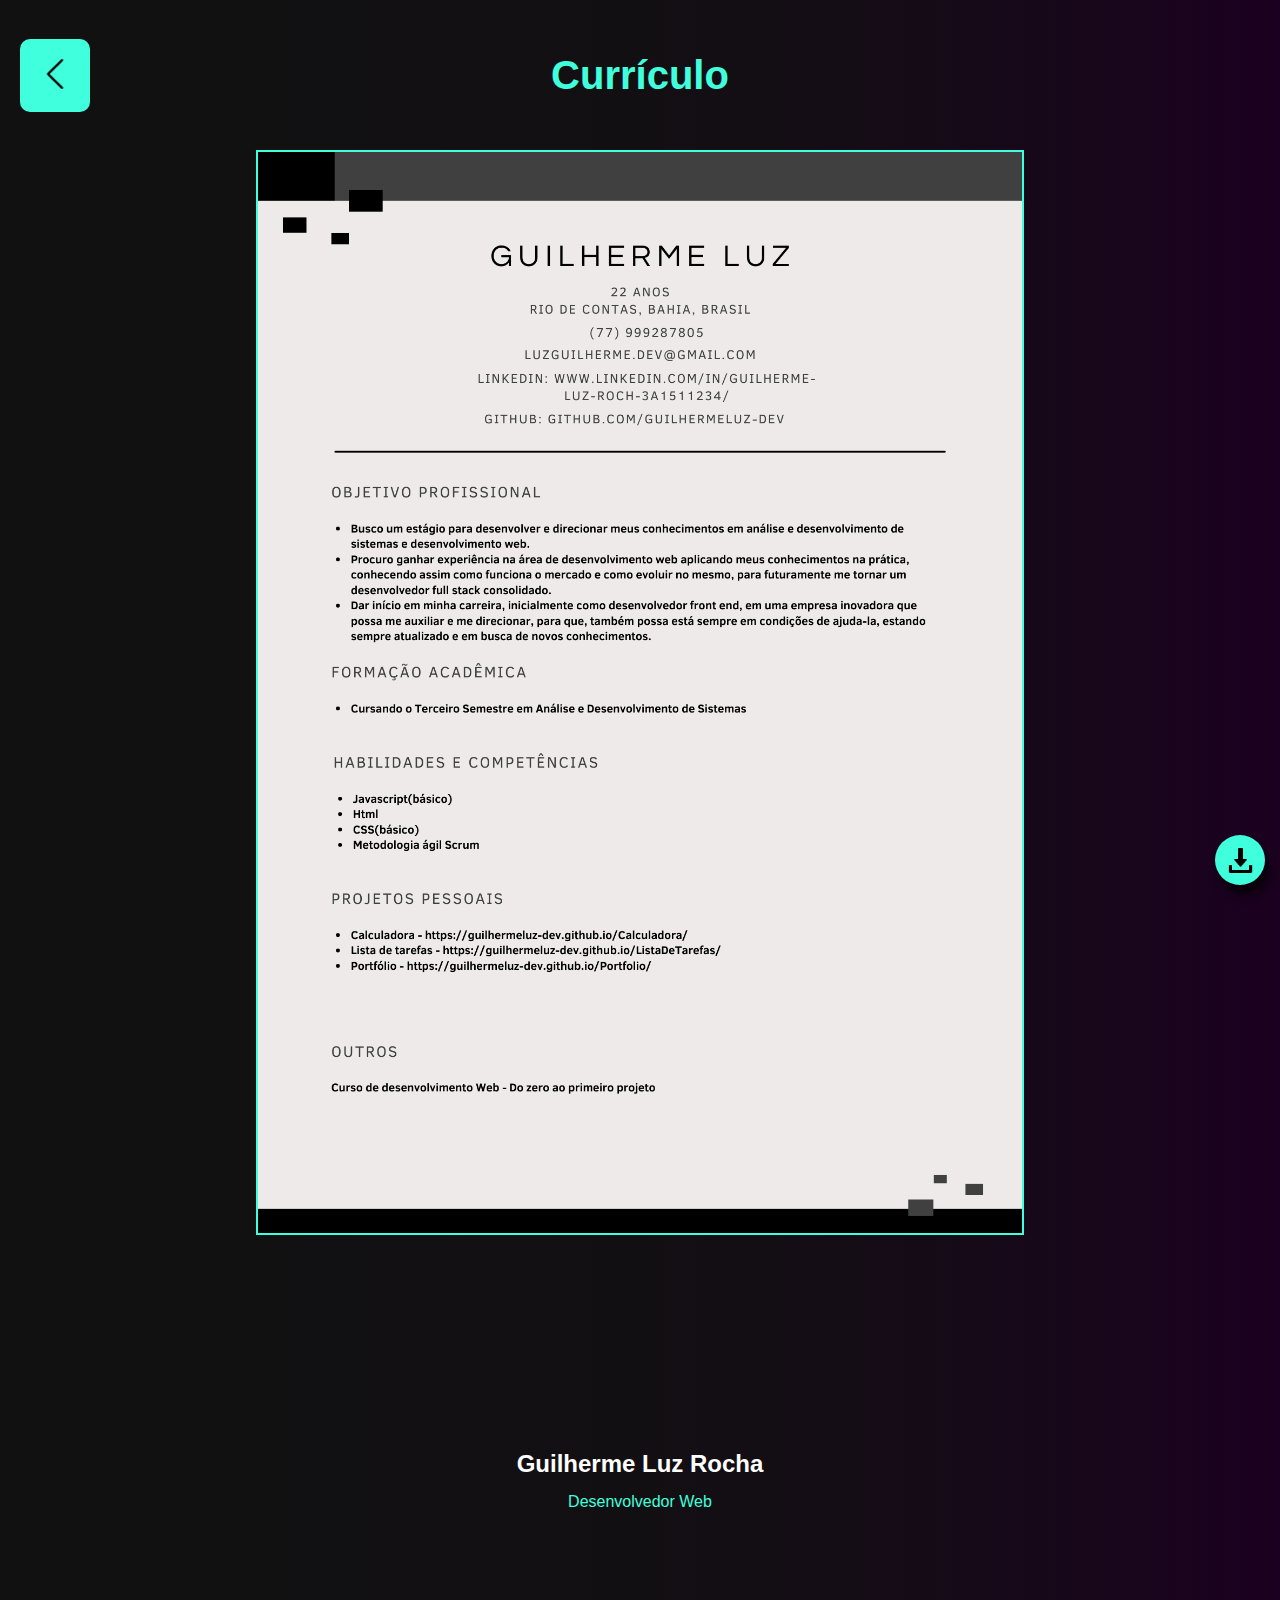
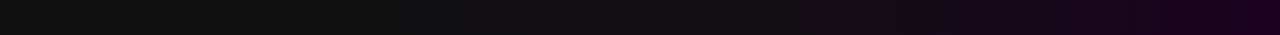
<file: pagina2.html>
<!DOCTYPE html>
<html lang="pt-br">

<head>
  <meta charset="UTF-8">
  <meta http-equiv="X-UA-Compatible" content="IE=edge">
  <meta name="viewport" content="width=device-width, initial-scale=1.0">
  <title>Currículo</title>
  <link rel="stylesheet" href="style.css">
  <link rel="shortcut icon" href="./images/computer.png" type="image/x-icon">
</head>

<body>
  <div class="container-CV">
    <div class="header-cv">
      <a href="./index.html"><button><img src="./images/proximo.png" alt="Voltar"></button></a>
      <h1 class="titulo">Currículo</h1>
    </div>
    <div class="cv">
      <img src="./images/Currículo Simples para Vendedor sem foto Branco .png" alt="Currículo">
    </div>
  </div>
  <footer>
    <div class="assinatura">
      <h2>Guilherme Luz Rocha</h2>
      <p>Desenvolvedor Web</p>
      <div class="redes">
        <a href="https://github.com/GuilhermeLuz-dev"><img class="github" src="./images/github.png" alt="GitHub" /></a>
        <a href="https://www.linkedin.com/in/guilherme-luz-roch-3a1511234/"><img class="linkedin"
            src="./images/linkedin.png" alt="linkedin" /></a>
        <a href="mailto:luzguilherme.dev@gmail.com"><img class="email" src="./images/email.png" alt="gmail" /></a>
        <a href="https://www.instagram.com/guilherme_luzr/"><img class="insta" src="./images/instagram.png"
            alt="instagram" /></a>
        <a href="https://api.whatsapp.com/send?phone=+557799287805&text=sua%20mensagem"><img class="whats"
            src="./images/whatsapp.png" alt="whatsapp" /></a>
      </div>
    </div>
    <a href="./images/Currículo Simples para Vendedor sem foto Branco .pdf" download="curriculo">
      <div class="download"><img src="./images/download.png" alt="download"></div>
    </a>

  </footer>


</body>

</html>
</file>
<file: style.css>
/* Animações */
@keyframes jumped {
  50% {
    bottom: 20px;
  }

  100% {
    bottom: 15px;
  }

}

@keyframes appear {
  from {
    transform: translateY(-30px);
    opacity: 0;
  }

  to {
    transform: translateY(0px);
    opacity: 1;
  }
}

@keyframes limited1 {
  50% {
    transform: translateX(10%)
  }

  100% {
    transform: translateX(0)
  }
}

@keyframes limited2 {
  50% {
    transform: translateX(-10%)
  }

  100% {
    transform: translateX(0)
  }
}

/* Sections */
* {
  box-sizing: border-box;
  margin: 0;
  padding: 0;
  font-family: "Roboto", sans-serif, Arial, Helvetica;
}

html {
  scroll-behavior: smooth;
}

::-webkit-scrollbar {
  width: 5px;
  background-color: #1c0021;
}

::-webkit-scrollbar-thumb {
  background-color: #40ffdc;
  border-radius: 10px;

}


body {
  height: 100vh;
  background: linear-gradient(90deg, #111, 80%, #1c0021);
  color: white;
}

a {
  list-style: none;
  color: #fff;
  text-decoration: none;
  display: inline-block;
}

nav {
  position: fixed;
  top: 0;
  font-size: 18px;
  width: 100%;
  height: 50px;
  display: flex;
  align-items: center;
  background: linear-gradient(90deg, #1c0021, #111);
  z-index: 100;
}

.logo {
  position: relative;
  color: #40ffdc;
  left: 15px;
  font-size: 20px;
}

nav ul {
  position: absolute;
  right: 15px;
}

nav ul li {

  width: 110px;
  height: 50px;
  line-height: 50px;
  text-align: center;
  display: inline-block;
  margin: 0 15px;
  cursor: pointer;

}

nav ul li a {
  width: 100%;
}

nav ul li:hover {
  background-color: rgba(255, 250, 250, 0.219);
}

main {
  max-width: 100%;
  overflow: hidden;
  margin-top: 2%;
}

.contato {
  position: fixed;
  background-color: #40ffdc;
  width: 50px;
  height: 50px;
  border-radius: 50%;
  right: 15px;
  bottom: 15px;
  box-shadow: 5px 10px 10px rgba(0, 0, 0, 0.7);
  display: flex;
  justify-content: center;
  align-items: center;
  animation: jumped 1s ease-in-out infinite;
  cursor: pointer;
}

.contato img {
  width: 40px;
}

.boxContato>a>img {
  width: 50px;
  height: 50px;
  position: fixed;
  right: 15px;
  bottom: 15px;
  opacity: 0;
  transition: all 1s;
  border-radius: 50%;

}

.boxContato a img:hover {
  border: 2px solid #fff;
}

header {
  height: 100vh;
  position: relative;
  margin: auto;
  width: 90%;
  display: flex;
  justify-content: space-around;
  align-items: center;
}

.introducao {
  width: 45%;
  font-size: 30px;
}

.introducao>h1 {
  opacity: 0;
  animation: appear 1s forwards;
}

.introducao>p {
  opacity: 0;
  animation: appear 1s forwards 1s;
  margin-top: 15px;
  color: #40ffdc;
}

.introducao>div>a>button {
  width: 200px;
  border: none;
  border-radius: 5px;
  background: linear-gradient(#1c3166, #111);
  color: white;
  margin: 50px 10px 0px 0px;
  padding: 30px;
  cursor: pointer;
  transition: all 1s;

}

.introducao>div>a>button:hover {
  width: 250px;
  background: rgba(255, 250, 250, 0.219);
}

.perfil {
  animation: appear 0.5s forwards;
  width: 45%;
  display: flex;
  flex-direction: column;
  justify-items: center;
  align-items: center;
}

.boxPerfil {
  height: 560px;
  background: linear-gradient(90deg, #1c3166, #111);
  padding: 20px;
  border-radius: 10px;
  box-shadow: 5px 10px 10px rgba(0, 0, 0, 0.7);
  display: flex;
  justify-content: center;
  flex-direction: column;
}

.imagePerfil {
  width: 350px;
  height: 350px;
  background-color: #fff;
  border-radius: 50%;
  overflow: hidden;
  margin: auto;
}

.imagePerfil img {
  width: 100%;
  transform: translateY(30px);
}

.redes {
  width: 100%;
  margin-top: 30px;
  display: flex;
  justify-content: space-evenly;
}

.redes a img {
  position: relative;
  opacity: 0;
  width: 40px;
  transition: all 1s;
}

.rede:hover {
  top: -5px;
}

.github {
  animation: appear 1s forwards;
}

.linkedin {
  animation: appear 1s forwards 0.5s;
}

.email {
  animation: appear 1s forwards 1s;
}

.insta {
  animation: appear 1s forwards 1.5s;
}

.whats {
  animation: appear 1s forwards 2s;
}

.biografia {
  display: flex;
  justify-content: space-around;
  background: #1c3166;
  width: 100%;
  height: 700px;
  position: relative;
  transition: 1s;
  box-shadow: 5px 10px 10px rgba(0, 0, 0, 0.7);
}

.titulo {
  margin: 15px 0 15px 0;
  position: absolute;
  padding: 10px;
  font-size: 40px;
  left: 50%;
  transform: translateX(-50%);
  color: #40ffdc;
}

.boxBiografia {
  box-sizing: border-box;
  width: 45%;
  height: 100%;
  display: inline-block;
  display: flex;
}

.textos {
  overflow: hidden;
  position: relative;
  background-color: #142246;
  height: 500px;
  top: 50%;
  transform: translateY(-50%);
  border-radius: 10px;
  box-shadow: 5px 10px 10px rgba(0, 0, 0, 0.7);
  transition: 1s;
}

.textoConteudo {
  position: absolute;
  width: 300%;
  height: 80%;
  top: 50%;
  transform: translateY(-50%);
  overflow: hidden;
  box-sizing: border-box;
  display: flex;
}

.controle {
  position: absolute;
  bottom: 10px;
  width: 20%;
  display: flex;
  justify-content: space-around;
  align-items: center;
  left: 50%;
  bottom: 8%;
  transform: translate(-50%);
}

.boxButton {
  border: 2px solid #fff;
  width: 20px;
  height: 20px;
  border-radius: 50%;
  transition: 1s;
  cursor: pointer;
}

.boxButton:hover {
  background-color: #fff;
}

.slide1 {
  background-color: #fff;
}

.boxTexto {
  box-sizing: border-box;
  font-size: 25px;
  padding: 15px;
  width: 34%;
  height: 90%;
  border-radius: 10px;
  box-shadow: 5px 10px 10px rgba(0, 0, 0, 0.7);
  display: inline-block;
  transition: 1s;
}

.boxTexto h2 {
  margin-bottom: 15px;
}

.s1 {
  background-color: #027fe9;
}

.gifs {
  position: relative;
}

.imgBio {
  border-radius: 50%;
  width: 250px;
  height: 250px;
  position: absolute;
  top: 50%;
  left: 50%;
  transform: translate(-50%, -50%);
  box-shadow: 5px 10px 10px rgba(0, 0, 0, 0.7);
}

.projetos {
  height: 90vh;
}

.container-carrossel {
  width: 100%;
  position: relative;
  padding: 15px;
  margin: auto;
  max-width: 690px;
  top: 50%;
  transform: translateY(-50%);
}

.gallery-wrapper {
  overflow-x: auto;
}

.gallery-wrapper::-webkit-scrollbar {
  display: none;
}

.gallery {
  display: flex;
  flex-flow: nowrap;
  gap: 15px;
}

.projeto {
  display: flex;
  align-items: center;
  justify-content: center;
  position: relative;
  width: 250px;
  height: 350px;
  background-color: #027fe9;
  flex-shrink: 0;
  border-radius: 10px;
  overflow: hidden;
  cursor: pointer;
}

.projeto img {
  width: 100px;
}

.current-item {
  border: 3px solid #fff;
}


.faixaAguarde {
  position: absolute;
  display: flex;
  width: 250%;
  height: 50px;
  background-color: #3d0a49;
  transform: rotate(55deg);
  color: #40ffdc;
  font-size: 25px;
  font-weight: bold;
  justify-content: center;
  align-items: center;
  box-shadow: 5px 10px 10px rgba(0, 0, 0, 0.7);
}

.descricao {
  position: absolute;
  background-color: rgba(255, 255, 255, 0.4);
  color: #fff;
  bottom: -200px;
  padding: 10px;
  text-align: center;
  font-weight: 400;
  transition: .5s ease-in-out;
  font-size: 20px;
  width: 100%;
}

.arrow-left,
.arrow-right {
  position: absolute;
  width: 50px;
  top: 0;
  bottom: 0;
  right: auto;
  cursor: pointer;
  border: none;
  background: linear-gradient(to right, transparent 0%, black 200%);
  opacity: 0.5;
}

.arrow-right {
  position: absolute;
  left: auto;
  right: 0;
  background: linear-gradient(to left, transparent 0%, black 200%);
}

.arrow-right:hover {
  opacity: 1;
}

.arrow-right img {
  transform: rotate(180deg);
}

.arrow-left:hover {
  opacity: 1;
}

.arrow-left img,
.arrow-right img {
  width: 30px;
}


.habilidades {
  position: relative;
  background-color: #1c3166;
  overflow: hidden;
  box-shadow: 5px 10px 10px rgba(0, 0, 0, 0.7);
}

.linguagens {
  position: relative;
  width: 70%;
  display: flex;
  justify-content: center;
  display: grid;
  gap: 25px;
  grid-template: auto auto/auto auto auto;
  left: 50%;
  top: 50%;
  transform: translate(-50%, -50%);
}

.linguagem {
  display: flex;
  flex-direction: column;
  gap: 15px;
  width: 180px;
  height: 180px;
  border-radius: 50%;
  align-items: center;
  justify-content: center;
  flex-shrink: 0;
  overflow: hidden;
  position: relative;
  transition: all .5s ease-in-out;
  background-color: #3d0a49;
  box-shadow: 5px 10px 10px rgba(0, 0, 0, 0.7);
}

.linguagem:hover {
  top: -20px;

}

.linguagem p {
  font-size: 20px;
  font-weight: 400;
}

.linguagem img {
  width: 100px;
}

footer {
  height: 250px;
  width: 100%;
  display: flex;
  align-items: center;
  justify-content: center;
  /* background-color: #142246; */
}

.assinatura {
  width: 20%;
  margin: auto;
  text-align: center;
}

.assinatura h2 {
  margin-bottom: 15px;
}

.assinatura p {
  margin-bottom: 15px;
  color: #40ffdc;
}

.assinatura .redes {
  margin: auto;
}

.assinatura img {
  width: 30px;
}

/* Personalização da página 2 */
.header-cv {
  display: flex;
  width: 100%;
  height: 150px;
  align-items: center;
}

.container-CV {
  margin-bottom: 150px;
  position: relative;

}

.container-CV a button {
  padding: 20px;
  background-color: #40ffdc;
  border: none;
  border-radius: 10px;
  margin: 0 20px;


}

.container-CV a button:hover {
  border: 2px solid white;
}

.container-CV a button img {
  width: 30px;
}

.cv {
  width: 100%;
  display: flex;
  justify-content: center;
  position: relative;


}

.cv img {
  width: 50%;
  border: 2px solid #40ffdc;
  transition: all 1s ease-in-out;
}

.cv img:hover {
  width: 55%;
}

.download {
  position: fixed;
  bottom: 15px;
  right: 15px;
  width: 50px;
  height: 50px;
  border-radius: 50%;
  background-color: #40ffdc;
  display: flex;
  justify-content: center;
  align-items: center;
  animation: jumped 1s ease-in-out infinite;
  cursor: pointer;
  box-shadow: 5px 10px 10px rgba(0, 0, 0, 0.7);
}

.download img {
  width: 25px;
}

/* Deixando o site responsivo */

@media (max-width: 1500px) {
  header h1 {
    font-size: 35px;
  }

  header p {
    font-size: 20px;
  }

  .boxPerfil {
    height: 500px;
  }

  .boxTexto {
    font-size: 24px;
  }

  .habilidades {
    height: 95vh;
  }

  .cv img {
    width: 60%;
  }

  .cv img:hover {
    width: 65%;
  }
}

@media (max-width:1100px) {
  header {
    flex-direction: column;
    width: 100%;
    height: 170vh;
  }

  .introducao {
    width: 70%;
  }

  .buttons {
    display: flex;
    justify-content: center;
  }

  .gifs {
    display: none;
  }

  .boxBiografia {
    width: 60%;
  }

  .assinatura {
    width: 30%;
  }

  .cv img {
    width: 70%;
  }

  .cv img:hover {
    width: 75%;
  }
}

@media (max-width:900px) {

  .introducao {
    width: 70%;
  }

  .buttons {
    display: flex;
    justify-content: center;
  }

  .header-cv a button {
    padding: 20px;
  }
}

@media (max-width:780px) {
  .logo {
    display: none;
  }

  nav ul {
    position: relative;
    margin: auto;
  }

  .boxBiografia {
    width: 80%;
  }

  .habilidades {
    height: 100vh;
  }

  .assinatura {
    width: 50%;
  }

  .cv img {
    width: 80%;
  }

  .cv img:hover {
    width: 85%;
  }

  .header-cv a button {
    padding: 18px;
  }
}

@media (max-width:600px) {
  header {
    height: 200vh;
  }

  nav {
    position: relative;
    height: 200px;
  }

  nav ul li {
    width: 100%;
  }

  .boxBiografia {
    width: 90%;
  }

  .controle {
    width: 30%;
  }

  .cv img {
    width: 90%;
  }

  .cv img:hover {
    width: 95%;
  }

  .header-cv a button {
    padding: 10px;
  }
  .habilidades{
    height: 130vh;
  }
  .linguagens{
    grid-template: auto auto auto / auto auto;
  }
}

@media (max-width:550px) {

  header h1 {
    font-size: 35px;
  }

  header p {
    font-size: 25px;
  }

  .boxTexto {
    font-size: 20px;
  }

  .cv img {
    width: 95%;
  }

  .cv img:hover {
    width: 100%;
  }
}

@media (max-width:500px) {
  .buttons {
    flex-direction: column;
    align-items: center;
  }

  .habilidades {
    height: 110vh;
  }
  .linguagem{
    width: 150px;
    height: 150px;
  }
  .linguagem img{
    width: 70px;
  }

  .assinatura {
    width: 100%;
  }

  .boxPerfil {
    width: 350px;
    height: 460px;
  }

  .imagePerfil {
    width: 300px;
    height: 300px;
  }

  .header-cv a button {
    padding: 5px;
  }

  .header-cv h1 {
    font-size: 30px;
  }

}

@media (max-width:400px) {

  .boxPerfil {
    width: 300px;
    height: 400px;
  }

  .imagePerfil {
    width: 250px;
    height: 250px;
  }

  .boxBiografia {
    height: 65%;
  }

  .boxTexto {
    font-size: 18px;
  }

  .controle {
    width: 40%;
  }

  .descricao {
    bottom: -150px;
  }

}

@media (max-width:350px) {
  .boxTexto {
    font-size: 16px;
  }
}
</file>
